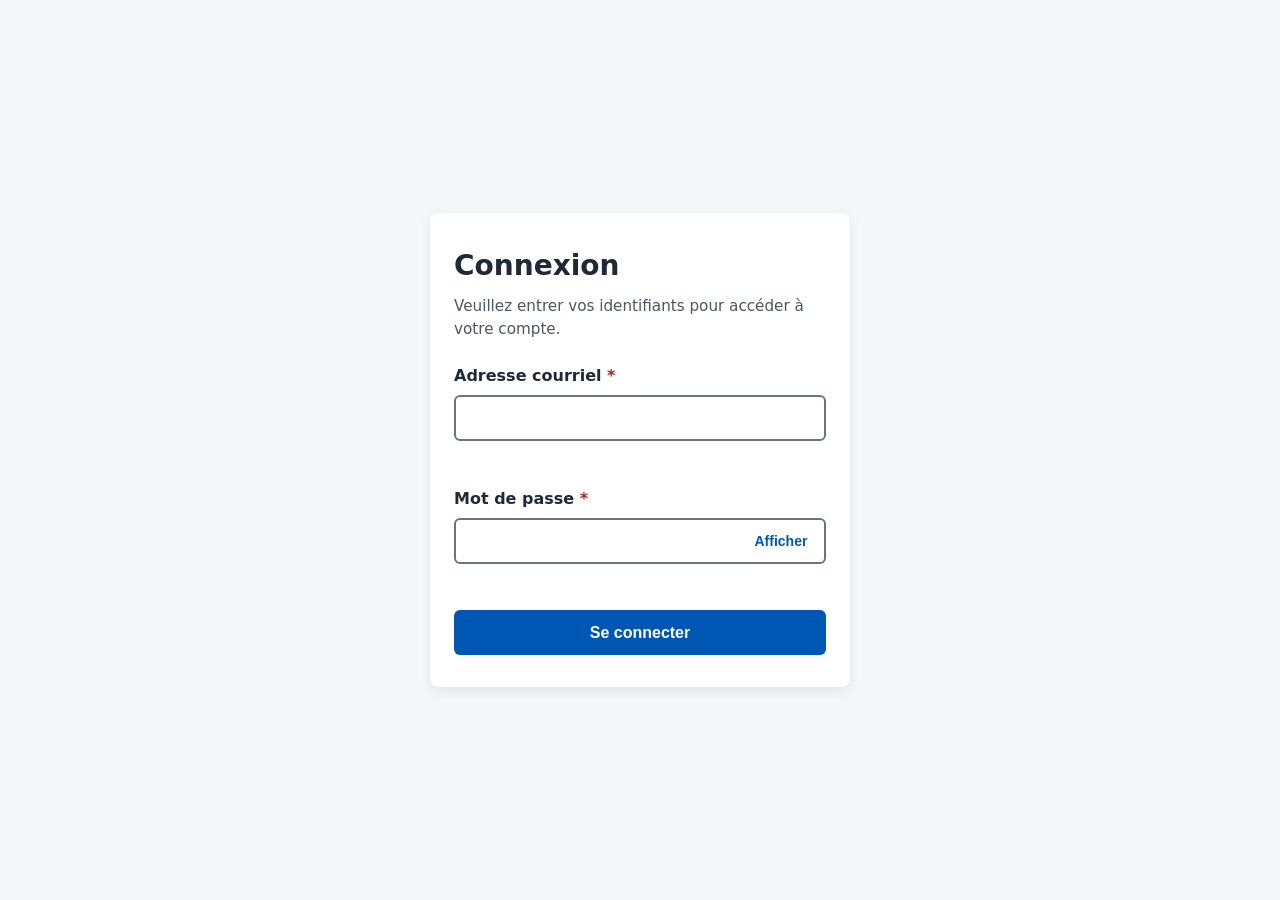
<file: connexion/index.html>
<!doctype html>
<html lang="fr-CA">

<head>
    <meta charset="UTF-8" />
    <meta name="viewport" content="width=device-width, initial-scale=1.0" />
    <title>Connexion — Espace membre</title>
    <link rel="stylesheet" href="style.css" />
</head>

<body>
    <main class="login-container">
        <section class="login-card" aria-labelledby="login-heading">
            <h1 id="login-heading">Connexion</h1>
            <p class="subtitle">
                Veuillez entrer vos identifiants pour accéder à votre compte.
            </p>

            <!-- novalidate laisse le JavaScript gérer les messages d'erreur accessibles -->
            <form id="loginForm" action="#" method="POST" novalidate>
                <!-- Champ Courriel -->
                <div class="form-group">
                    <label for="email">Adresse courriel <span aria-hidden="true">*</span></label>
                    <input type="email" id="email" name="email" required autocomplete="email" aria-required="true"
                        aria-invalid="false" aria-describedby="email-error" />
                    <!-- Zone d'annonce dynamique pour les lecteurs d'écran -->
                    <div id="email-error" class="error-message" aria-live="polite"></div>
                </div>

                <!-- Champ Mot de passe -->
                <div class="form-group">
                    <label for="password">Mot de passe <span aria-hidden="true">*</span></label>
                    <div class="password-wrapper">
                        <input type="password" id="password" name="password" required minlength="6"
                            autocomplete="current-password" aria-required="true" aria-invalid="false"
                            aria-describedby="password-error" />
                        <button type="button" id="togglePassword" class="toggle-password"
                            aria-label="Afficher le mot de passe" aria-pressed="false">
                            Afficher
                        </button>
                    </div>
                    <div id="password-error" class="error-message" aria-live="polite"></div>
                </div>

                <button type="submit" class="btn-submit">Se connecter</button>
            </form>
        </section>
    </main>

    <script src="script.js"></script>
</body>

</html>
</file>
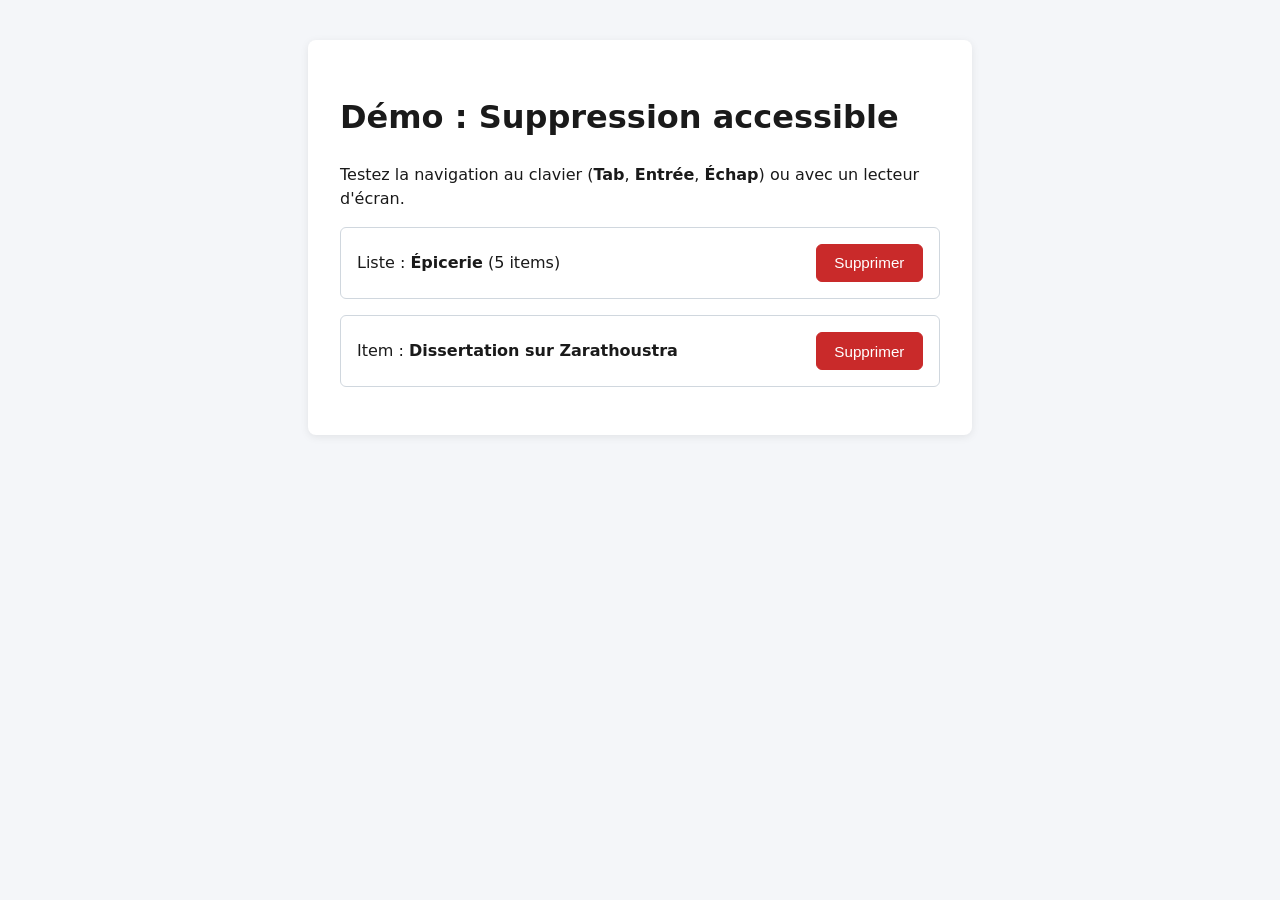
<file: demo-exemple/index.html>
<!DOCTYPE html>
<html lang="fr">

<head>
    <meta charset="UTF-8">
    <meta name="viewport" content="width=device-width, initial-scale=1.0">
    <title>Démo Accessible - Fenêtre Modale de Suppression</title>
    <link rel="stylesheet" href="style.css">
    <script defer src="app.js"></script>
</head>

<body>

    <div class="container">
        <h1>Démo : Suppression accessible</h1>
        <p>Testez la navigation au clavier (<strong>Tab</strong>, <strong>Entrée</strong>, <strong>Échap</strong>) ou
            avec un lecteur d'écran.</p>

        <div class="demo-item" id="item-1">
            <span>Liste : <strong>Épicerie</strong> (5 items)</span>
            <button type="button" class="btn btn-danger btn-open-modal" data-item-id="item-1" data-item-name="Épicerie"
                aria-label="Supprimer l'item Épicerie">
                Supprimer
            </button>
        </div>

        <div class="demo-item" id="item-2">
            <span>Item : <strong>Dissertation sur Zarathoustra</strong></span>
            <button type="button" class="btn btn-danger btn-open-modal" data-item-id="item-2"
                data-item-name="Dissertation sur Zarathoustra"
                aria-label="Supprimer l'item Dissertation sur Zarathoustra">
                Supprimer
            </button>
        </div>

        <!-- Zone live ARIA pour annoncer le résultat aux lecteurs d'écran -->
        <div id="statusMessage" role="status" aria-live="polite"></div>
    </div>

    <!-- FENÊTRE MODALE ACCESSIBLE -->
    <dialog id="confirmDialog" class="modal-confirm" aria-labelledby="dialogTitle" aria-describedby="dialogDesc">
        <div class="modal-content">
            <div class="modal-header">
                <span aria-hidden="true" style="font-size: 1.5rem;">⚠️</span>
                <h2 id="dialogTitle">Confirmer la suppression</h2>
            </div>

            <p id="dialogDesc" class="modal-body">
                Êtes-vous sûr de vouloir supprimer cet élément ? Cette action est irréversible.
            </p>

            <div class="modal-footer">
                <button type="button" id="cancelBtn" class="btn">Annuler</button>
                <button type="button" id="confirmBtn" class="btn btn-danger">Supprimer définitivement</button>
            </div>
        </div>
    </dialog>

</body>

</html>
</file>
<file: connexion/style.css>
:root {
    --bg-color: #f4f6f9;
    --card-bg: #ffffff;
    --text-color: #1f2937;
    --muted-text: #4b5563;
    --primary-color: #0056b3;
    --primary-hover: #004494;
    --border-color: #6b7280;
    --error-color: #b91c1c;
    --error-bg: #fef2f2;
    --focus-ring: #2563eb;
}

* {
    box-sizing: border-box;
    margin: 0;
    padding: 0;
}

body {
    font-family: system-ui, -apple-system, sans-serif;
    background-color: var(--bg-color);
    color: var(--text-color);
    line-height: 1.5;
    display: flex;
    justify-content: center;
    align-items: center;
    min-height: 100vh;
    padding: 1rem;
}

.login-container {
    width: 100%;
    max-width: 420px;
}

.login-card {
    background-color: var(--card-bg);
    padding: 2rem 1.5rem;
    border-radius: 8px;
    box-shadow: 0 4px 12px rgba(0, 0, 0, 0.08);
}

h1 {
    font-size: 1.75rem;
    margin-bottom: 0.5rem;
}

.subtitle {
    color: var(--muted-text);
    font-size: 0.95rem;
    margin-bottom: 1.5rem;
}

.account-switch {
    margin-top: 1rem;
    text-align: center;
    font-size: 0.95rem;
}

.account-switch a {
    color: var(--primary-color);
    font-weight: 600;
}

.account-switch a:hover {
    color: var(--primary-hover);
}

.form-group {
    margin-bottom: 1.25rem;
}

label {
    display: block;
    font-weight: 600;
    margin-bottom: 0.4rem;
}

label span {
    color: var(--error-color);
}

input {
    width: 100%;
    padding: 0.75rem;
    font-size: 1rem;
    border: 2px solid var(--border-color);
    border-radius: 6px;
    background-color: #fff;
    color: var(--text-color);
    transition: border-color 0.2s;
}

/* Indicateur de focus clair pour la navigation au clavier */
input:focus-visible,
button:focus-visible {
    outline: 3px solid var(--focus-ring);
    outline-offset: 2px;
}

/* État d'erreur */
input.input-error {
    border-color: var(--error-color);
    background-color: var(--error-bg);
}

.error-message {
    color: var(--error-color);
    font-size: 0.875rem;
    font-weight: 600;
    margin-top: 0.4rem;
    min-height: 1.25rem; /* Évite le saut de mise en page */
}

/* Conteneur pour le bouton Afficher/Masquer */
.password-wrapper {
    position: relative;
    display: flex;
    align-items: center;
}

.password-wrapper input {
    padding-right: 5.5rem;
}

.toggle-password {
    position: absolute;
    right: 0.5rem;
    background: transparent;
    border: 1px solid transparent;
    color: var(--primary-color);
    font-weight: 600;
    font-size: 0.875rem;
    padding: 0.4rem 0.6rem;
    border-radius: 4px;
    cursor: pointer;
}

.toggle-password:hover {
    text-decoration: underline;
}

.btn-submit {
    display: block;
    width: 100%;
    padding: 0.85rem;
    margin-top: 0.5rem;
    background-color: var(--primary-color);
    color: #ffffff;
    font-size: 1rem;
    font-weight: 600;
    border: none;
    border-radius: 6px;
    cursor: pointer;
    transition: background-color 0.2s;
}

.home-link {
    text-align: center;
    text-decoration: none;
}

.btn-submit:hover {
    background-color: var(--primary-hover);
}
</file>
<file: demo-exemple/style.css>
:root {
            --bg: #f4f6f9;
            --text: #1a1a1a;
            --danger: #c92a2a;
            --danger-hover: #a61e1e;
            --border: #d0d7de;
}

body {
    font-family: system-ui, -apple-system, sans-serif;
    background: var(--bg);
    color: var(--text);
    padding: 2rem;
    line-height: 1.5;
}

.container {
    max-width: 600px;
    margin: 0 auto;
    background: #fff;
    padding: 2rem;
    border-radius: 8px;
    box-shadow: 0 2px 8px rgba(0, 0, 0, 0.08);
}

/* Boutons et Focus visible pour l'accessibilité clavier */
.btn {
    padding: 0.6rem 1.1rem;
    border-radius: 6px;
    border: 1px solid var(--border);
    background: #fff;
    color: var(--text);
    font-size: 0.95rem;
    font-weight: 500;
    cursor: pointer;
    transition: background-color 0.15s;
}

.btn:hover {
    background: #f0f0f0;
}

.btn-danger {
    background: var(--danger);
    color: #fff;
    border-color: var(--danger);
}

.btn-danger:hover {
    background: var(--danger-hover);
}

/* Indicateur de focus très clair pour la navigation au clavier */
.btn:focus-visible,
dialog:focus-visible {
    outline: 3px solid #1550D5;
    outline-offset: 2px;
}

/* Liste de démo */
.demo-item {
    display: flex;
    justify-content: space-between;
    align-items: center;
    padding: 1rem;
    border: 1px solid var(--border);
    border-radius: 6px;
    margin-bottom: 1rem;
}

/* Styles de la balise <dialog> */
dialog.modal-confirm {
    border: none;
    border-radius: 10px;
    padding: 0;
    max-width: 440px;
    width: 90%;
    box-shadow: 0 10px 25px rgba(0, 0, 0, 0.25);
    color: var(--text);
}

/* Fond sombre derrière la modale */
dialog.modal-confirm::backdrop {
    background: rgba(0, 0, 0, 0.55);
    backdrop-filter: blur(2px);
}

.modal-content {
    padding: 1.5rem;
}

.modal-header {
    display: flex;
    align-items: center;
    gap: 0.75rem;
    margin-bottom: 0.75rem;
}

.modal-header h2 {
    margin: 0;
    font-size: 1.25rem;
}

.modal-body {
    margin-bottom: 1.5rem;
    color: #444;
}

.modal-footer {
    display: flex;
    justify-content: flex-end;
    gap: 0.75rem;
}

/* Zone de notification accessible pour la démo */
#statusMessage {
    margin-top: 1rem;
    padding: 0.75rem;
    border-radius: 6px;
    background: #e7f5ff;
    color: #1864ab;
    display: none;
}
</file>
